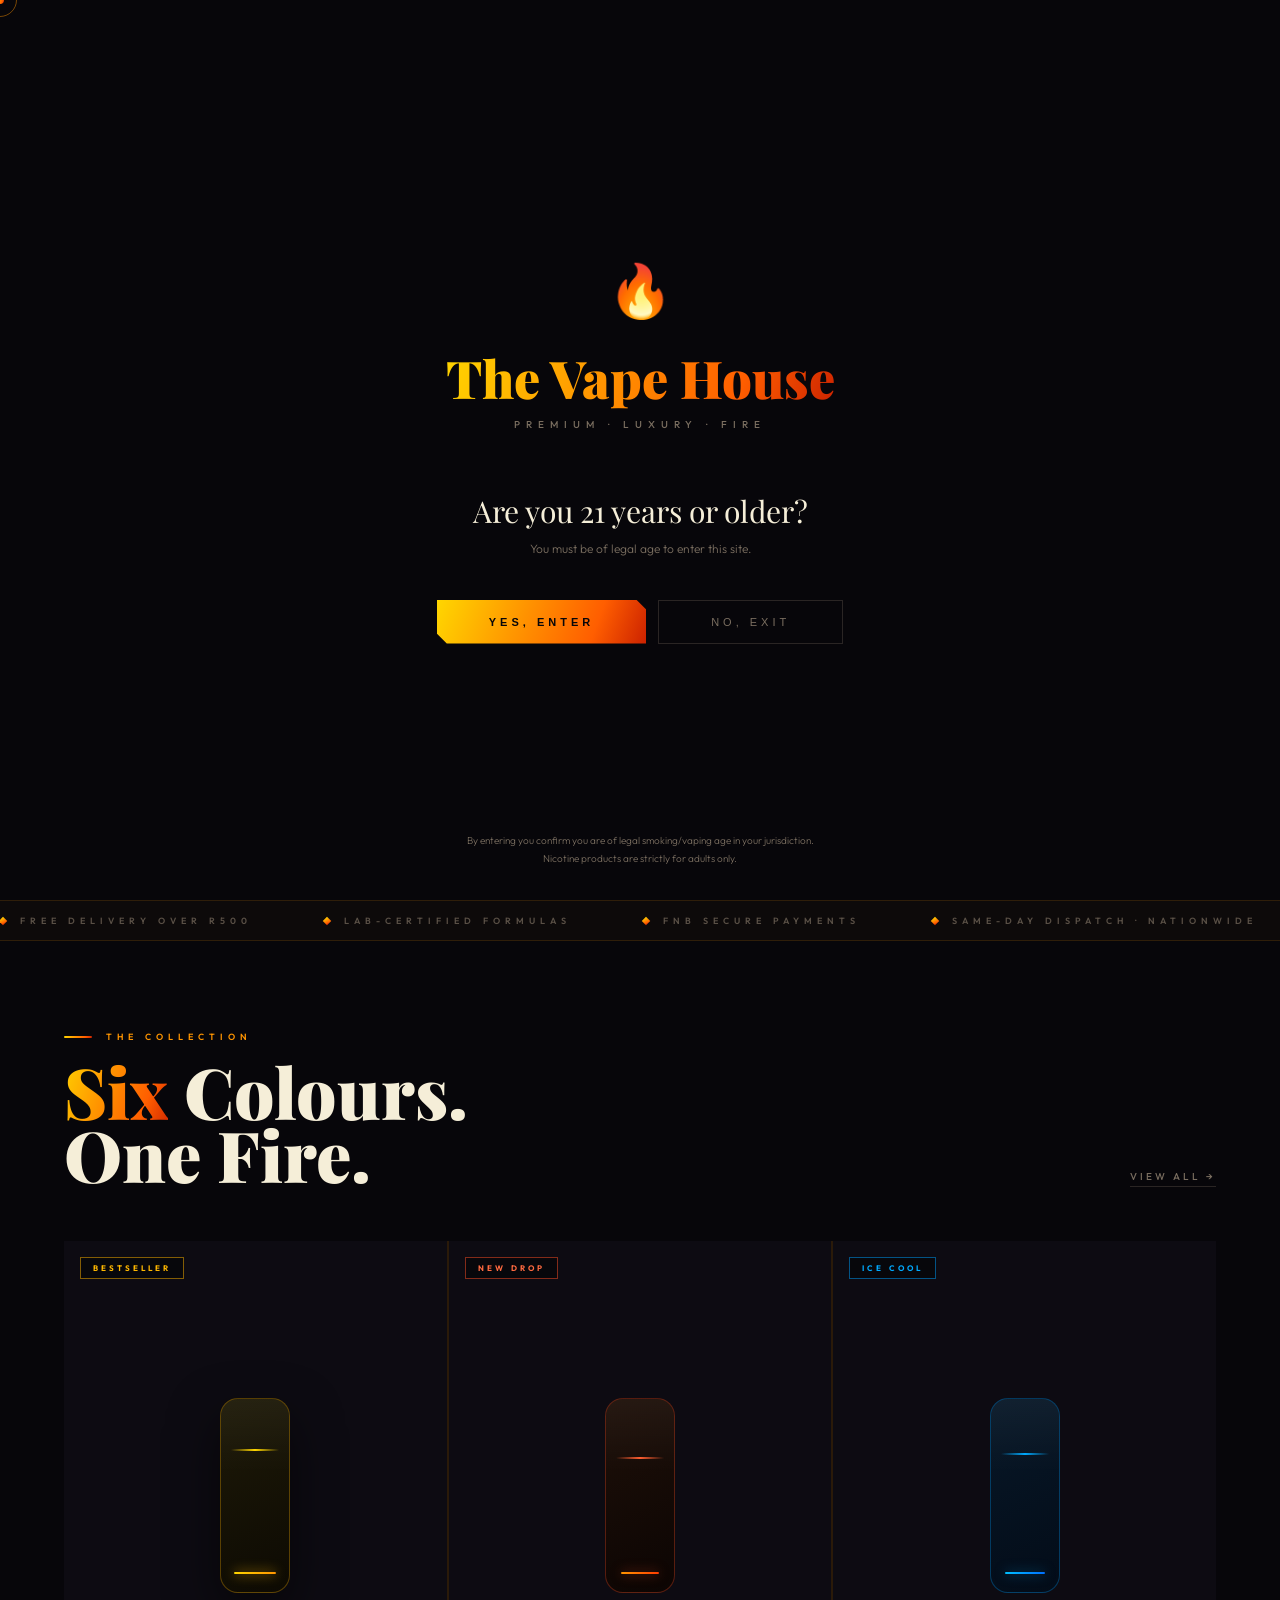
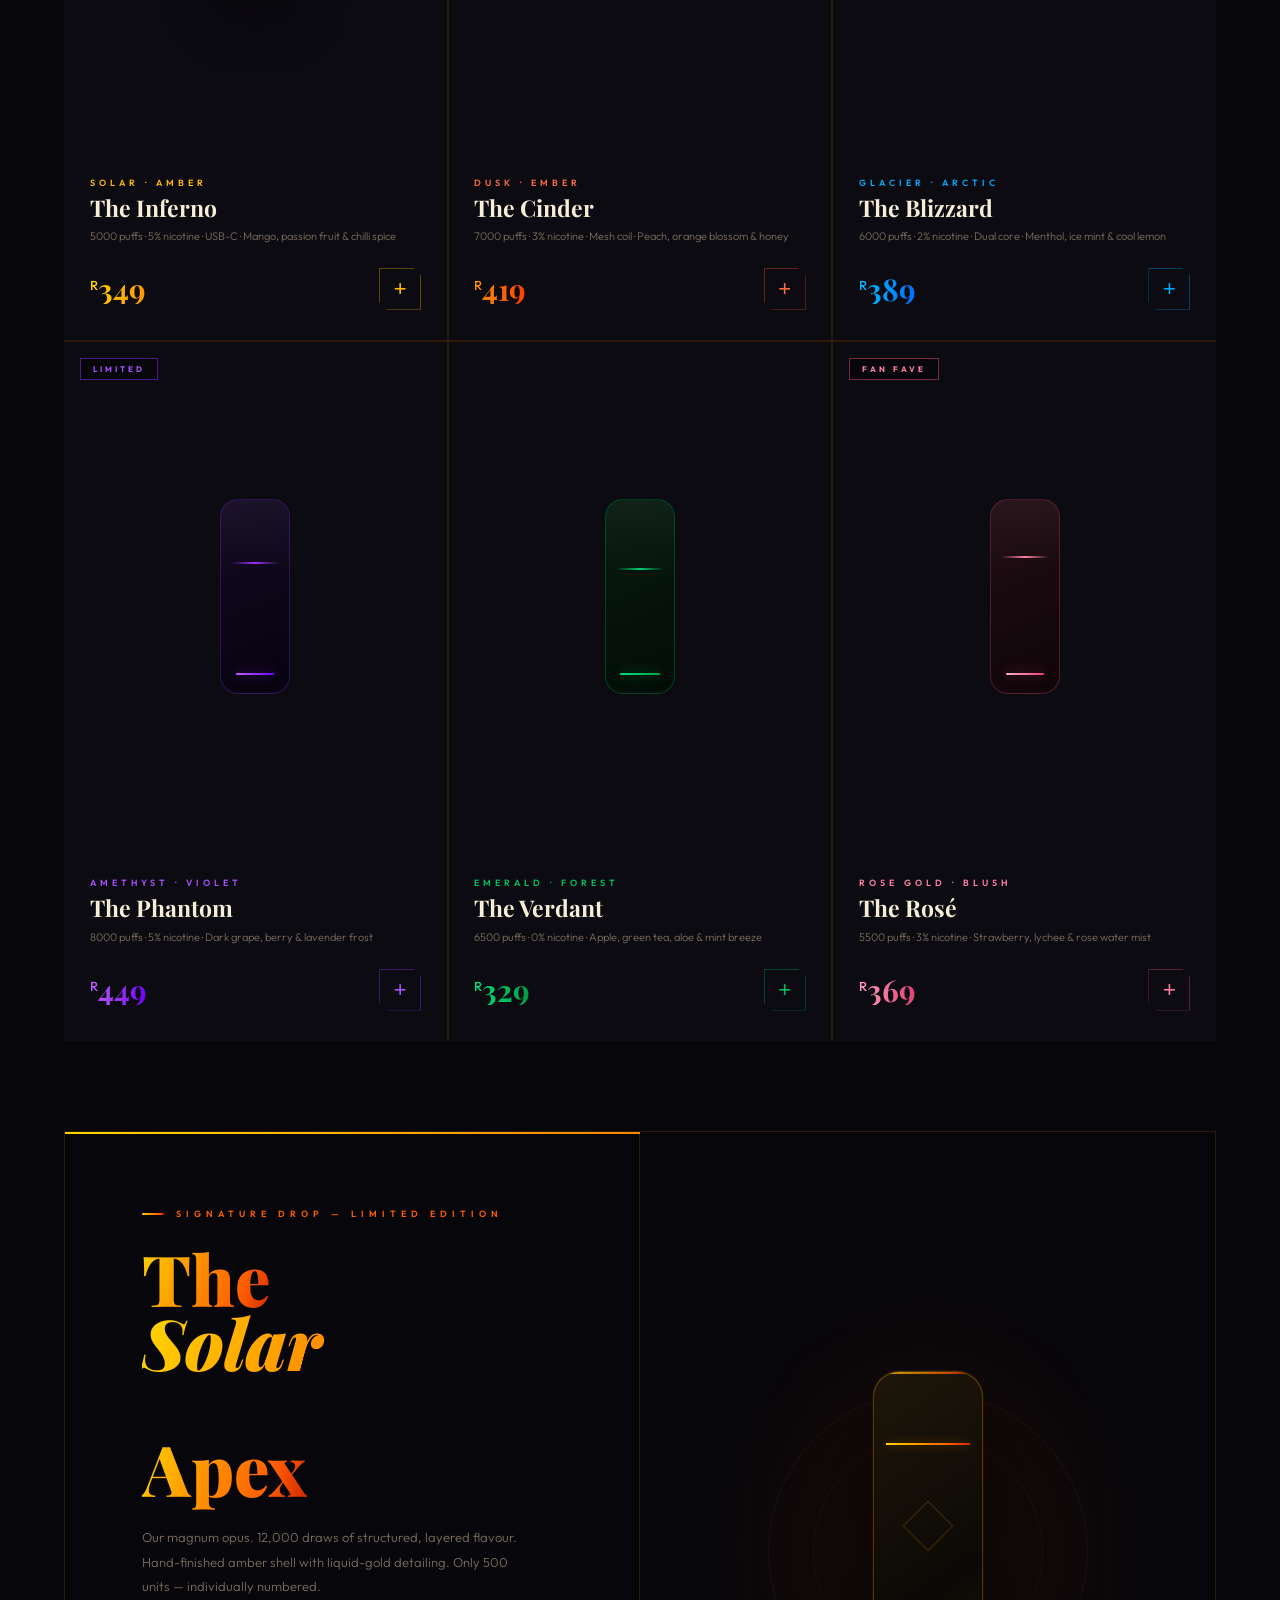
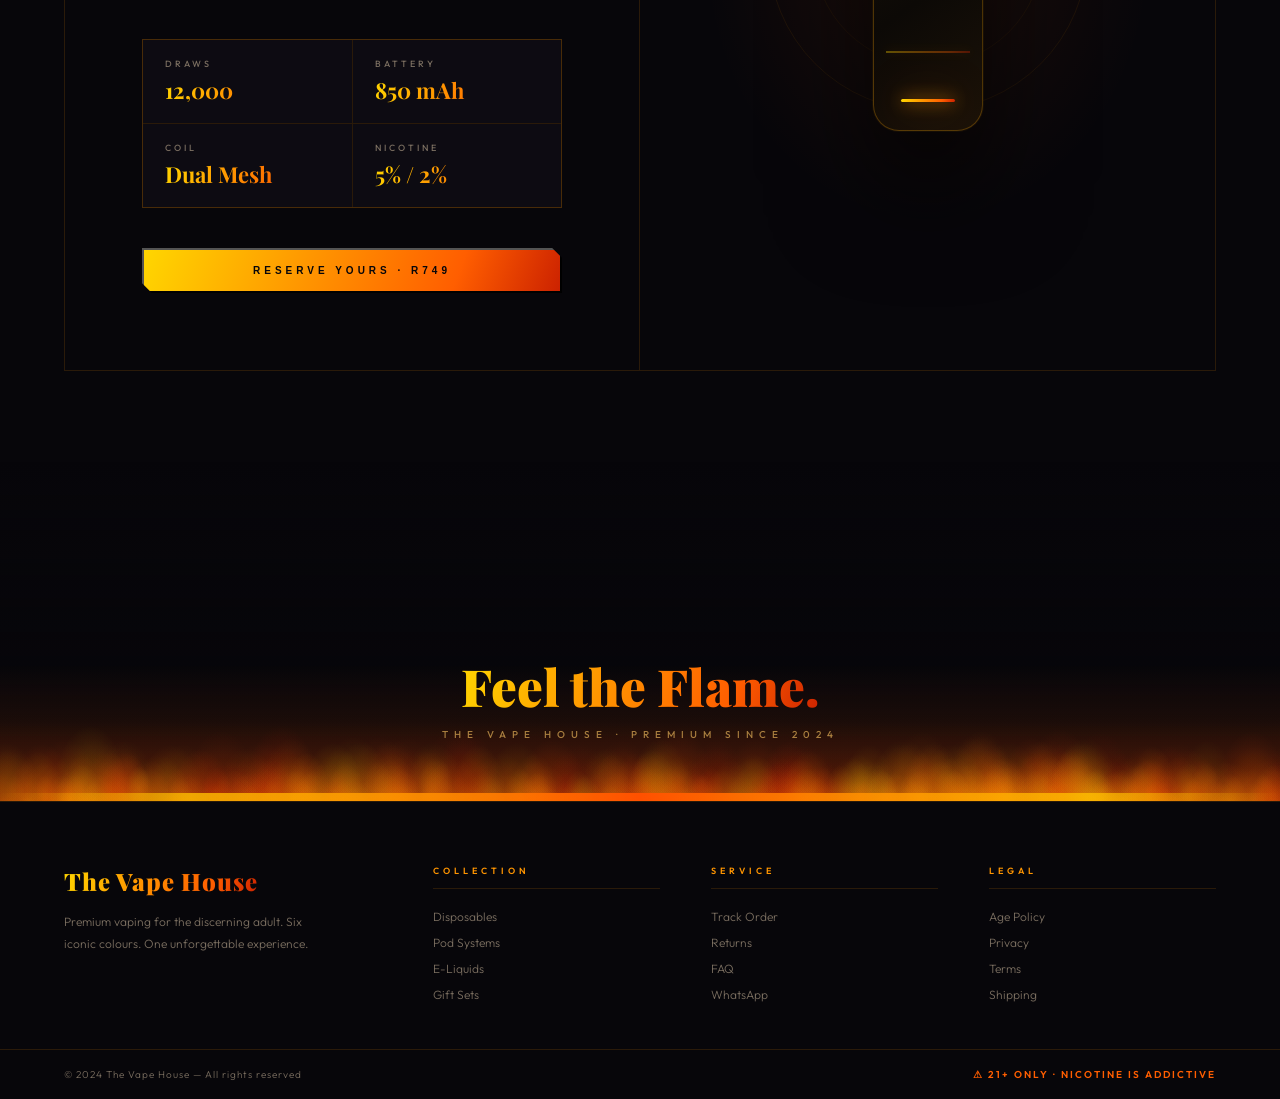
<file: LANDING PAGE.html>
<!doctype html>
<html lang="en">
  <head>
    <meta charset="UTF-8" />
    <meta name="viewport" content="width=device-width, initial-scale=1.0" />
    <title>The Vape House — Premium Vaping</title>

    <!-- Google Fonts -->
    <link
      href="https://fonts.googleapis.com/css2?family=Playfair+Display:ital,wght@0,400;0,700;0,900;1,400;1,700&family=Outfit:wght@300;400;500;600;700&display=swap"
      rel="stylesheet"
    />

    <!-- Stylesheet -->
    <link rel="stylesheet" href="CSS.css" />
  </head>
  <body>
    <!-- =============================================
       AGE GATE
       ============================================= -->
    <div class="age-gate" id="ag">
      <div class="ag-flame">🔥</div>
      <div class="ag-logo"><span class="gt">The Vape House</span></div>
      <div class="ag-sub">Premium · Luxury · Fire</div>
      <div class="ag-q">Are you 21 years or older?</div>
      <div class="ag-note">You must be of legal age to enter this site.</div>
      <div class="ag-btns">
        <button class="ag-yes" onclick="enter()">Yes, Enter</button>
        <button class="ag-no" onclick="location.href = 'https://google.com'">
          No, Exit
        </button>
      </div>
      <div class="ag-disc">
        By entering you confirm you are of legal smoking/vaping age in your
        jurisdiction. Nicotine products are strictly for adults only.
      </div>
    </div>

    <!-- Custom Cursor -->
    <div id="cur">
      <div
        style="
          width: 8px;
          height: 8px;
          background: linear-gradient(110deg, #ffd600, #ff5e00);
          border-radius: 50%;
          transform: translate(-50%, -50%);
        "
      ></div>
    </div>
    <div id="cur2"></div>

    <!-- Toast Notification -->
    <div class="toast" id="toast"></div>

    <!-- =============================================
       NAVIGATION
       ============================================= -->
    <nav id="nav">
      <a href="#" class="nav-logo">
        <span class="the">The </span><span class="gt">Vape House</span>
      </a>

      <ul class="nav-links" id="navlinks">
        <li><a href="#collection">Collection</a></li>
        <li><a href="#signature">Signature</a></li>
        <li><a href="#contact">Contact</a></li>
      </ul>

      <div class="nav-right">
        <a href="#" class="nav-cart" onclick="openCart(event)">
          Cart <span class="n-badge" id="badge">0</span>
        </a>
        <div class="hamburger" id="ham" onclick="toggleMobile()">
          <span></span><span></span><span></span>
        </div>
      </div>
    </nav>

    <!-- Mobile Navigation -->
    <div class="mobile-nav" id="mnav">
      <a href="#collection" onclick="toggleMobile()">Collection</a>
      <a href="#signature" onclick="toggleMobile()">Signature</a>
      <a href="#contact" onclick="toggleMobile()">Contact</a>
    </div>

    <!-- =============================================
       HERO
       ============================================= -->
    <section class="hero">
      <div class="hero-bg-glow"></div>
      <div class="hero-grid-lines"></div>

      <div class="hero-left">
        <div class="h-eyebrow">
          <span class="h-eyebrow-dot"></span>Premium Collection · 2024
        </div>

        <h1 class="hero-title">
          <span class="gt">IGNITE</span>
          <span
            class="italic"
            style="
              -webkit-text-stroke: 1.5px rgba(255, 149, 0, 0.4);
              color: transparent;
            "
            >YOUR</span
          >
          <span class="gt">WORLD</span>
        </h1>

        <div class="hero-divider"></div>

        <p class="hero-desc">
          Born from passion for flavour and form. Every Vape House device is a
          statement — engineered for those who demand nothing less than the
          extraordinary.
        </p>

        <div class="hero-btns">
          <a href="#collection" class="btn-fire"><span>Shop Now</span></a>
          <a href="#signature" class="btn-ghost">Signature Drop</a>
        </div>

        <div class="hero-stats">
          <div class="hs-stat">
            <div class="hs-n">50+</div>
            <div class="hs-l">Flavours</div>
          </div>
          <div class="hs-stat">
            <div class="hs-n">12K</div>
            <div class="hs-l">Customers</div>
          </div>
          <div class="hs-stat">
            <div class="hs-n">4.9★</div>
            <div class="hs-l">Rating</div>
          </div>
        </div>
      </div>

      <div class="hero-right">
        <div class="h-orbit"></div>
        <div class="hero-dev-wrap">
          <div class="hero-dev">
            <div class="hd-smoke">
              <div class="hs hs1"></div>
              <div class="hs hs2"></div>
              <div class="hs hs3"></div>
            </div>
            <div class="hd-tip"></div>
            <div class="hd-body">
              <div class="hd-stripe hd-s1"></div>
              <div class="hd-stripe hd-s2"></div>
              <div class="hd-diamond"></div>
              <div class="hd-led"></div>
            </div>
            <div class="hd-glow"></div>
          </div>
        </div>
      </div>
    </section>

    <!-- =============================================
       MARQUEE TICKER
       ============================================= -->
    <div class="marquee">
      <div class="mq-track">
        <span class="mq-i"
          ><span class="mq-gem"></span>Free delivery over R500</span
        >
        <span class="mq-i"
          ><span class="mq-gem"></span>Lab-certified formulas</span
        >
        <span class="mq-i"
          ><span class="mq-gem"></span>FNB secure payments</span
        >
        <span class="mq-i"
          ><span class="mq-gem"></span>Same-day dispatch · Nationwide</span
        >
        <span class="mq-i"><span class="mq-gem"></span>30-day returns</span>
        <span class="mq-i"
          ><span class="mq-gem"></span>6 exclusive colours</span
        >
        <!-- Duplicated for seamless loop -->
        <span class="mq-i"
          ><span class="mq-gem"></span>Free delivery over R500</span
        >
        <span class="mq-i"
          ><span class="mq-gem"></span>Lab-certified formulas</span
        >
        <span class="mq-i"
          ><span class="mq-gem"></span>FNB secure payments</span
        >
        <span class="mq-i"
          ><span class="mq-gem"></span>Same-day dispatch · Nationwide</span
        >
        <span class="mq-i"><span class="mq-gem"></span>30-day returns</span>
        <span class="mq-i"
          ><span class="mq-gem"></span>6 exclusive colours</span
        >
      </div>
    </div>

    <!-- =============================================
       COLLECTION
       ============================================= -->
    <section class="section" id="collection">
      <div class="s-head rev">
        <div>
          <div class="eyebrow">The Collection</div>
          <h2 class="sec-title">
            <span class="gt">Six</span> Colours.<br />One Fire.
          </h2>
        </div>
        <a href="#" class="view-all">View All →</a>
      </div>

      <div class="pgrid">
        <!-- 1 · Solar Blaze — Yellow/Amber -->
        <div class="pc v1 rev">
          <div class="pc-img">
            <div class="pc-img-bg"></div>
            <div
              class="pc-badge"
              style="border-color: rgba(255, 180, 0, 0.5); color: #ffb800"
            >
              Bestseller
            </div>
            <div class="pdev">
              <div class="pdb">
                <div class="pdb-line"></div>
                <div class="pdb-led"></div>
              </div>
            </div>
          </div>
          <div class="pc-info">
            <div class="pc-col">Solar · Amber</div>
            <div class="pc-name">The Inferno</div>
            <div class="pc-desc">
              5000 puffs · 5% nicotine · USB-C · Mango, passion fruit &amp;
              chilli spice
            </div>
            <div class="pc-foot">
              <div class="pc-price"><sup>R</sup>349</div>
              <button class="atc" onclick="addToCart('The Inferno', 349)">
                +
              </button>
            </div>
          </div>
        </div>

        <!-- 2 · Dusk — Coral/Orange-Red -->
        <div class="pc v2 rev d1">
          <div class="pc-img">
            <div class="pc-img-bg"></div>
            <div
              class="pc-badge"
              style="border-color: rgba(255, 80, 40, 0.5); color: #ff6a40"
            >
              New Drop
            </div>
            <div class="pdev">
              <div class="pdb">
                <div class="pdb-line"></div>
                <div class="pdb-led"></div>
              </div>
            </div>
          </div>
          <div class="pc-info">
            <div class="pc-col">Dusk · Ember</div>
            <div class="pc-name">The Cinder</div>
            <div class="pc-desc">
              7000 puffs · 3% nicotine · Mesh coil · Peach, orange blossom &amp;
              honey
            </div>
            <div class="pc-foot">
              <div class="pc-price"><sup>R</sup>419</div>
              <button class="atc" onclick="addToCart('The Cinder', 419)">
                +
              </button>
            </div>
          </div>
        </div>

        <!-- 3 · Glacier — Blue/Cyan -->
        <div class="pc v3 rev d2">
          <div class="pc-img">
            <div class="pc-img-bg"></div>
            <div
              class="pc-badge"
              style="border-color: rgba(0, 160, 255, 0.5); color: #00aaff"
            >
              Ice Cool
            </div>
            <div class="pdev">
              <div class="pdb">
                <div class="pdb-line"></div>
                <div class="pdb-led"></div>
              </div>
            </div>
          </div>
          <div class="pc-info">
            <div class="pc-col">Glacier · Arctic</div>
            <div class="pc-name">The Blizzard</div>
            <div class="pc-desc">
              6000 puffs · 2% nicotine · Dual core · Menthol, ice mint &amp;
              cool lemon
            </div>
            <div class="pc-foot">
              <div class="pc-price"><sup>R</sup>389</div>
              <button class="atc" onclick="addToCart('The Blizzard', 389)">
                +
              </button>
            </div>
          </div>
        </div>

        <!-- 4 · Amethyst — Purple/Violet -->
        <div class="pc v4 rev">
          <div class="pc-img">
            <div class="pc-img-bg"></div>
            <div
              class="pc-badge"
              style="border-color: rgba(140, 50, 255, 0.5); color: #a84fff"
            >
              Limited
            </div>
            <div class="pdev">
              <div class="pdb">
                <div class="pdb-line"></div>
                <div class="pdb-led"></div>
              </div>
            </div>
          </div>
          <div class="pc-info">
            <div class="pc-col">Amethyst · Violet</div>
            <div class="pc-name">The Phantom</div>
            <div class="pc-desc">
              8000 puffs · 5% nicotine · Dark grape, berry &amp; lavender frost
            </div>
            <div class="pc-foot">
              <div class="pc-price"><sup>R</sup>449</div>
              <button class="atc" onclick="addToCart('The Phantom', 449)">
                +
              </button>
            </div>
          </div>
        </div>

        <!-- 5 · Emerald — Green/Teal -->
        <div class="pc v5 rev d1">
          <div class="pc-img">
            <div class="pc-img-bg"></div>
            <div class="pdev">
              <div class="pdb">
                <div class="pdb-line"></div>
                <div class="pdb-led"></div>
              </div>
            </div>
          </div>
          <div class="pc-info">
            <div class="pc-col">Emerald · Forest</div>
            <div class="pc-name">The Verdant</div>
            <div class="pc-desc">
              6500 puffs · 0% nicotine · Apple, green tea, aloe &amp; mint
              breeze
            </div>
            <div class="pc-foot">
              <div class="pc-price"><sup>R</sup>329</div>
              <button class="atc" onclick="addToCart('The Verdant', 329)">
                +
              </button>
            </div>
          </div>
        </div>

        <!-- 6 · Rose Gold — Pink/Blush -->
        <div class="pc v6 rev d2">
          <div class="pc-img">
            <div class="pc-img-bg"></div>
            <div
              class="pc-badge"
              style="border-color: rgba(220, 80, 110, 0.5); color: #ff80a0"
            >
              Fan Fave
            </div>
            <div class="pdev">
              <div class="pdb">
                <div class="pdb-line"></div>
                <div class="pdb-led"></div>
              </div>
            </div>
          </div>
          <div class="pc-info">
            <div class="pc-col">Rose Gold · Blush</div>
            <div class="pc-name">The Rosé</div>
            <div class="pc-desc">
              5500 puffs · 3% nicotine · Strawberry, lychee &amp; rose water
              mist
            </div>
            <div class="pc-foot">
              <div class="pc-price"><sup>R</sup>369</div>
              <button class="atc" onclick="addToCart('The Rosé', 369)">
                +
              </button>
            </div>
          </div>
        </div>
      </div>
    </section>

    <!-- =============================================
       SIGNATURE / FEATURED DROP
       ============================================= -->
    <div class="feat-wrap" id="signature">
      <div class="feat-card rev">
        <div class="feat-left">
          <div class="feat-tag">Signature Drop — Limited Edition</div>
          <h2 class="feat-title">
            <span class="gt">The</span><br />
            <em class="gt">Solar</em><br />
            <span class="gt">Apex</span>
          </h2>
          <p class="feat-desc">
            Our magnum opus. 12,000 draws of structured, layered flavour.
            Hand-finished amber shell with liquid-gold detailing. Only 500 units
            — individually numbered.
          </p>
          <div class="feat-specs">
            <div class="fsp">
              <div class="fsp-l">Draws</div>
              <div class="fsp-v">12,000</div>
            </div>
            <div class="fsp">
              <div class="fsp-l">Battery</div>
              <div class="fsp-v">850 mAh</div>
            </div>
            <div class="fsp">
              <div class="fsp-l">Coil</div>
              <div class="fsp-v">Dual Mesh</div>
            </div>
            <div class="fsp">
              <div class="fsp-l">Nicotine</div>
              <div class="fsp-v">5% / 2%</div>
            </div>
          </div>
          <button
            class="btn-fire"
            onclick="addToCart('Solar Apex – Limited', 749)"
          >
            <span>Reserve Yours · R749</span>
          </button>
        </div>

        <div class="feat-right">
          <div class="feat-glow"></div>
          <div class="feat-ring"></div>
          <div class="feat-dev-wrap">
            <div class="feat-dev">
              <div class="fd">
                <div class="fd-b1"></div>
                <div class="fd-b2"></div>
                <div class="fd-mark"></div>
                <div class="fd-led"></div>
              </div>
            </div>
          </div>
        </div>
      </div>
    </div>

    <!-- =============================================
       ANIMATED FIRE SECTION
       ============================================= -->
    <div class="fire-section">
      <canvas class="fire-canvas" id="fireCanvas"></canvas>
      <div class="fire-content">
        <div class="fire-tagline">Feel the Flame.</div>
        <div class="fire-sub">The Vape House · Premium Since 2024</div>
      </div>
    </div>

    <!-- =============================================
       FOOTER
       ============================================= -->
    <footer id="contact">
      <div>
        <span class="ft-logo"><span class="gt">The Vape House</span></span>
        <p class="ft-p">
          Premium vaping for the discerning adult. Six iconic colours. One
          unforgettable experience.
        </p>
      </div>
      <div class="ft-col">
        <h5>Collection</h5>
        <a href="#">Disposables</a>
        <a href="#">Pod Systems</a>
        <a href="#">E-Liquids</a>
        <a href="#">Gift Sets</a>
      </div>
      <div class="ft-col">
        <h5>Service</h5>
        <a href="#">Track Order</a>
        <a href="#">Returns</a>
        <a href="#">FAQ</a>
        <a href="#">WhatsApp</a>
      </div>
      <div class="ft-col">
        <h5>Legal</h5>
        <a href="#">Age Policy</a>
        <a href="#">Privacy</a>
        <a href="#">Terms</a>
        <a href="#">Shipping</a>
      </div>
    </footer>

    <div class="ft-bot">
      <span class="ft-copy">© 2024 The Vape House — All rights reserved</span>
      <span class="ft-warn">⚠ 21+ Only · Nicotine is addictive</span>
    </div>

    <!-- =============================================
       CHECKOUT MODAL
       ============================================= -->
    <div class="overlay" id="ov">
      <div class="modal">
        <div class="modal-fire-line"></div>

        <div class="modal-head">
          <div class="modal-ttl">Your Cart</div>
          <button class="modal-x" onclick="closeCart()">✕</button>
        </div>

        <div class="modal-body">
          <div id="cItems"></div>

          <div class="ct-row">
            <div class="ct-lbl">Total</div>
            <div class="ct-amt" id="cTotal">R0</div>
          </div>

          <!-- Payment Form -->
          <div class="pf">
            <div class="pf-ttl">Secure Card Payment</div>
            <div class="fnb-badge">🔒 FNB · SSL Encrypted · ZAR</div>

            <div class="ct-types">
              <button class="ctt on" onclick="selectCardType(this)">
                VISA
              </button>
              <button class="ctt" onclick="selectCardType(this)">
                MASTERCARD
              </button>
              <button class="ctt" onclick="selectCardType(this)">AMEX</button>
            </div>

            <div class="frow">
              <div class="ff full">
                <label class="fl">Cardholder Name</label>
                <input
                  class="fi"
                  id="fn"
                  type="text"
                  placeholder="As it appears on card"
                  autocomplete="cc-name"
                />
              </div>
            </div>
            <div class="frow">
              <div class="ff full">
                <label class="fl">Card Number</label>
                <input
                  class="fi"
                  id="cn"
                  type="text"
                  placeholder="•••• •••• •••• ••••"
                  maxlength="19"
                  autocomplete="cc-number"
                />
              </div>
            </div>
            <div class="frow">
              <div class="ff">
                <label class="fl">Expiry</label>
                <input
                  class="fi"
                  id="ex"
                  type="text"
                  placeholder="MM / YY"
                  maxlength="7"
                  autocomplete="cc-exp"
                />
              </div>
              <div class="ff">
                <label class="fl">CVV</label>
                <input
                  class="fi"
                  id="cv"
                  type="text"
                  placeholder="•••"
                  maxlength="4"
                  autocomplete="cc-csc"
                />
              </div>
            </div>
            <div class="frow">
              <div class="ff full">
                <label class="fl">Email for Receipt</label>
                <input
                  class="fi"
                  id="em"
                  type="email"
                  placeholder="your@email.com"
                  autocomplete="email"
                />
              </div>
            </div>

            <button class="pay-main" onclick="pay()">
              <span id="pb">Complete Purchase</span>
            </button>
            <div class="pay-sec-note">
              Card details are encrypted and processed securely via FNB.<br />
              We never store your card information.
            </div>
          </div>
        </div>
      </div>
    </div>

    <!-- JavaScript (loaded last for performance) -->
    <script src="main.js"></script>
  </body>
</html>
</file>
<file: CSS.css>
/* =============================================
   THE VAPE HOUSE — style.css
   ============================================= */

:root {
  --bg:      #07060a;
  --bg2:     #0d0b12;
  --bg3:     #131020;
  --y:       #FFD600;
  --a:       #FF9500;
  --o:       #FF5E00;
  --d:       #CC2200;
  --grad:    linear-gradient(110deg, #FFD600 0%, #FF9500 40%, #FF5E00 75%, #CC2200 100%);
  --grad-r:  linear-gradient(110deg, #CC2200 0%, #FF5E00 40%, #FF9500 75%, #FFD600 100%);
  --grad-v:  linear-gradient(180deg, #FFD600 0%, #FF9500 40%, #FF5E00 75%, #CC2200 100%);
  --text:    #F5EED8;
  --muted:   #7A6E60;
  --border:  rgba(255, 149, 0, 0.14);
  --border2: rgba(255, 149, 0, 0.30);
}

*, *::before, *::after {
  box-sizing: border-box;
  margin: 0;
  padding: 0;
}

html { scroll-behavior: smooth; }

body {
  background: var(--bg);
  color: var(--text);
  font-family: 'Outfit', sans-serif;
  overflow-x: hidden;
  cursor: none;
}

/* ── NOISE OVERLAY ── */
body::after {
  content: '';
  position: fixed;
  inset: 0;
  background-image: url("data:image/svg+xml,%3Csvg xmlns='http://www.w3.org/2000/svg' width='200' height='200'%3E%3Cfilter id='n'%3E%3CfeTurbulence type='fractalNoise' baseFrequency='0.8' numOctaves='4' stitchTiles='stitch'/%3E%3C/filter%3E%3Crect width='200' height='200' filter='url(%23n)' opacity='0.03'/%3E%3C/svg%3E");
  pointer-events: none;
  z-index: 997;
  opacity: .55;
}

/* ── CUSTOM CURSOR ── */
#cur, #cur2 {
  position: fixed;
  pointer-events: none;
  z-index: 9999;
  transform: translate(-50%, -50%);
  border-radius: 50%;
}
#cur  { width: 8px;  height: 8px;  background: var(--grad); transition: transform .12s; }
#cur2 { width: 34px; height: 34px; border: 1.5px solid rgba(255,149,0,.45); transition: width .3s, height .3s, border-color .3s; }

/* ── GRADIENT TEXT UTILITY ── */
.gt {
  background: var(--grad);
  -webkit-background-clip: text;
  -webkit-text-fill-color: transparent;
  background-clip: text;
}

/* =============================================
   AGE GATE
   ============================================= */
.age-gate {
  position: fixed;
  inset: 0;
  z-index: 5000;
  background: var(--bg);
  display: flex;
  flex-direction: column;
  align-items: center;
  justify-content: center;
  text-align: center;
  padding: 24px;
  transition: opacity .7s;
}
.age-gate.out { opacity: 0; pointer-events: none; }

.ag-flame {
  font-size: 52px;
  margin-bottom: 20px;
  animation: flicker 1.8s ease-in-out infinite;
}
@keyframes flicker {
  0%, 100% { transform: scale(1) rotate(-1deg); }
  50%       { transform: scale(1.08) rotate(1deg); }
}
.ag-logo { font-family: 'Playfair Display', serif; font-size: clamp(30px,7vw,52px); font-weight: 900; margin-bottom: 6px; }
.ag-sub  { font-size: 10px; font-weight: 500; letter-spacing: 6px; text-transform: uppercase; color: var(--muted); margin-bottom: 60px; }
.ag-q    { font-family: 'Playfair Display', serif; font-size: clamp(20px,4vw,30px); font-weight: 400; margin-bottom: 10px; }
.ag-note { font-size: 12px; font-weight: 300; color: var(--muted); margin-bottom: 44px; }

.ag-btns { display: flex; gap: 12px; flex-wrap: wrap; justify-content: center; }
.ag-yes {
  padding: 15px 52px;
  background: var(--grad);
  color: var(--bg);
  font-size: 11px; font-weight: 700; letter-spacing: 4px; text-transform: uppercase;
  border: none; cursor: pointer;
  clip-path: polygon(0 0, calc(100% - 10px) 0, 100% 10px, 100% 100%, 10px 100%, 0 calc(100% - 10px));
  transition: all .3s;
}
.ag-yes:hover { box-shadow: 0 8px 40px rgba(255,94,0,.45); transform: translateY(-2px); }
.ag-no {
  padding: 15px 52px;
  background: transparent; color: var(--muted);
  font-size: 11px; font-weight: 500; letter-spacing: 4px; text-transform: uppercase;
  border: 1px solid rgba(122,110,96,.3); cursor: pointer; transition: all .3s;
}
.ag-no:hover { color: var(--text); border-color: rgba(122,110,96,.6); }
.ag-disc { position: absolute; bottom: 32px; font-size: 10px; font-weight: 300; color: var(--muted); max-width: 400px; line-height: 1.8; padding: 0 20px; }

/* =============================================
   NAVIGATION
   ============================================= */
nav {
  position: fixed; top: 0; left: 0; right: 0; z-index: 500;
  padding: 24px clamp(20px,5vw,72px);
  display: flex; justify-content: space-between; align-items: center;
  transition: all .5s;
}
nav.sc {
  background: rgba(7,6,10,.94);
  backdrop-filter: blur(20px);
  padding: 16px clamp(20px,5vw,72px);
  border-bottom: 1px solid var(--border);
}
.nav-logo { font-family: 'Playfair Display', serif; font-size: clamp(16px,2.5vw,22px); font-weight: 900; text-decoration: none; letter-spacing: 1px; }
.nav-logo .the { font-weight: 400; font-style: italic; color: var(--text); }

.nav-links { display: flex; gap: clamp(20px,3vw,44px); list-style: none; }
.nav-links a { font-size: 10px; font-weight: 500; letter-spacing: 4px; text-transform: uppercase; color: var(--muted); text-decoration: none; transition: color .3s; }
.nav-links a:hover { color: var(--a); }

.nav-right { display: flex; align-items: center; gap: 16px; }
.nav-cart {
  font-size: 10px; font-weight: 600; letter-spacing: 3px; text-transform: uppercase;
  background: transparent; border: 1px solid var(--border2); color: var(--a);
  padding: 10px clamp(14px,2vw,24px); cursor: none; text-decoration: none;
  transition: all .3s; position: relative;
}
.nav-cart:hover { background: var(--grad); color: var(--bg); border-color: transparent; box-shadow: 0 4px 24px rgba(255,94,0,.35); }
.n-badge {
  position: absolute; top: -9px; right: -9px;
  width: 20px; height: 20px;
  background: var(--grad); color: var(--bg); border-radius: 50%;
  font-size: 10px; font-weight: 700;
  display: flex; align-items: center; justify-content: center;
}
.hamburger { display: none; flex-direction: column; gap: 5px; cursor: none; padding: 4px; }
.hamburger span { width: 24px; height: 2px; background: var(--a); transition: all .3s; }

.mobile-nav {
  display: none; position: fixed; inset: 0; background: rgba(7,6,10,.97); z-index: 499;
  flex-direction: column; align-items: center; justify-content: center; gap: 36px;
  opacity: 0; pointer-events: none; transition: opacity .4s;
}
.mobile-nav.open { opacity: 1; pointer-events: all; }
.mobile-nav a { font-family: 'Playfair Display', serif; font-size: clamp(28px,6vw,44px); font-weight: 700; color: var(--text); text-decoration: none; letter-spacing: 2px; transition: color .3s; }
.mobile-nav a:hover { color: var(--a); }

/* =============================================
   HERO
   ============================================= */
.hero { min-height: 100vh; display: grid; grid-template-columns: 1fr 1fr; position: relative; overflow: hidden; }
@media (max-width: 768px) { .hero { grid-template-columns: 1fr; min-height: auto; } }

.hero-bg-glow {
  position: absolute; inset: 0;
  background: radial-gradient(ellipse 55% 60% at 72% 45%, rgba(255,94,0,.1) 0%, transparent 55%),
              radial-gradient(ellipse 35% 40% at 22% 55%, rgba(255,214,0,.06) 0%, transparent 50%);
  pointer-events: none;
}
.hero-grid-lines {
  position: absolute; inset: 0;
  background-image: linear-gradient(rgba(255,149,0,.04) 1px, transparent 1px),
                    linear-gradient(90deg, rgba(255,149,0,.04) 1px, transparent 1px);
  background-size: 70px 70px;
  mask-image: radial-gradient(ellipse at 70% 50%, black 15%, transparent 65%);
  pointer-events: none;
}
.hero-left {
  position: relative; z-index: 2;
  display: flex; flex-direction: column; justify-content: center;
  padding: clamp(110px,12vh,180px) clamp(24px,5vw,72px) clamp(80px,8vh,120px);
}
.h-eyebrow {
  font-size: 9px; font-weight: 600; letter-spacing: 6px; text-transform: uppercase;
  color: var(--a); display: flex; align-items: center; gap: 12px; margin-bottom: 28px;
  opacity: 0; animation: fU .8s .3s ease forwards;
}
.h-eyebrow-dot { width: 5px; height: 5px; background: var(--grad); border-radius: 50%; }

.hero-title {
  font-family: 'Playfair Display', serif;
  font-size: clamp(52px,9vw,120px); font-weight: 900; line-height: .88; margin-bottom: 10px;
  opacity: 0; animation: fU .9s .5s ease forwards;
}
.hero-title .italic { font-style: italic; display: block; }
.hero-divider { width: 72px; height: 3px; background: var(--grad); margin: 28px 0; border-radius: 2px; opacity: 0; animation: fU .7s .7s ease forwards; }
.hero-desc { font-size: clamp(13px,1.5vw,15px); font-weight: 300; color: var(--muted); line-height: 1.9; max-width: 400px; margin-bottom: 44px; opacity: 0; animation: fU .8s .85s ease forwards; }
.hero-btns { display: flex; gap: 12px; flex-wrap: wrap; opacity: 0; animation: fU .8s 1s ease forwards; }

/* ── BUTTONS ── */
.btn-fire {
  padding: 15px clamp(28px,3vw,44px);
  background: var(--grad); color: var(--bg);
  font-size: 10px; font-weight: 700; letter-spacing: 4px; text-transform: uppercase;
  text-decoration: none; cursor: none; transition: all .35s; white-space: nowrap;
  clip-path: polygon(0 0, calc(100% - 10px) 0, 100% 10px, 100% 100%, 10px 100%, 0 calc(100% - 10px));
  position: relative; overflow: hidden;
}
.btn-fire::after { content: ''; position: absolute; inset: 0; background: var(--grad-r); opacity: 0; transition: opacity .35s; }
.btn-fire:hover::after { opacity: 1; }
.btn-fire:hover { box-shadow: 0 8px 40px rgba(255,94,0,.45); transform: translateY(-2px); }
.btn-fire span { position: relative; z-index: 1; }

.btn-ghost {
  padding: 15px clamp(28px,3vw,44px);
  color: var(--muted); font-size: 10px; font-weight: 500; letter-spacing: 4px; text-transform: uppercase;
  text-decoration: none; cursor: none; border: 1px solid rgba(122,110,96,.25); transition: all .3s; white-space: nowrap;
}
.btn-ghost:hover { color: var(--a); border-color: var(--border2); }

/* ── HERO DEVICE (RIGHT) ── */
.hero-right {
  position: relative; z-index: 2;
  display: flex; align-items: center; justify-content: center; overflow: hidden;
  min-height: clamp(320px,50vh,600px);
}
.h-orbit {
  position: absolute; border-radius: 50%; top: 50%; left: 50%;
  width: min(380px,80vw); height: min(380px,80vw);
  border: 1px solid rgba(255,149,0,.07);
  transform: translate(-50%,-50%);
  animation: spin 28s linear infinite;
}
.h-orbit::before { content: ''; position: absolute; inset: 50px;  border: 1px solid rgba(255,149,0,.05); border-radius: 50%; }
.h-orbit::after  { content: ''; position: absolute; inset: 100px; border: 1px solid rgba(255,149,0,.04); border-radius: 50%; }
@keyframes spin { to { transform: translate(-50%,-50%) rotate(360deg); } }

.hero-dev-wrap { position: relative; z-index: 3; opacity: 0; animation: fIn 1.2s .7s ease forwards; }
.hero-dev {
  width: clamp(76px,8vw,100px); height: clamp(240px,28vw,310px);
  animation: floatDev 5s ease-in-out infinite; position: relative;
}
@keyframes floatDev { 0%,100% { transform: translateY(0) rotate(-1.5deg); } 50% { transform: translateY(-18px) rotate(1.5deg); } }

.hd-tip {
  position: absolute; top: -16px; left: 50%; transform: translateX(-50%);
  width: 58%; height: 20px;
  background: linear-gradient(180deg, #1e1808, #18140a);
  border: 1px solid rgba(255,149,0,.2); border-bottom: none; border-radius: 10px 10px 0 0;
}
.hd-body {
  width: 100%; height: 100%;
  background: linear-gradient(145deg, #1e1408 0%, #0d0903 55%, #1a1108 100%);
  border-radius: 22px; border: 1px solid rgba(255,149,0,.24);
  box-shadow: 0 0 0 1px rgba(255,149,0,.05), 0 40px 80px rgba(0,0,0,.65), inset 0 1px 0 rgba(255,214,0,.12);
  position: relative; overflow: hidden;
}
.hd-body::before {
  content: ''; position: absolute; top: 0; left: 0; right: 0; height: 40%;
  background: linear-gradient(180deg, rgba(255,214,0,.03), transparent);
}
.hd-stripe { position: absolute; left: 12px; right: 12px; height: 2px; background: var(--grad); box-shadow: 0 0 10px rgba(255,149,0,.5); }
.hd-s1 { top: 22%; }
.hd-s2 { top: 74%; opacity: .35; }
.hd-diamond {
  position: absolute; top: 37%; left: 50%; transform: translateX(-50%) rotate(45deg);
  width: 34px; height: 34px; border: 1px solid rgba(255,149,0,.2);
}
.hd-led {
  position: absolute; bottom: 22px; left: 50%; transform: translateX(-50%);
  width: 48px; height: 3px; background: var(--grad); border-radius: 2px;
  box-shadow: 0 0 14px var(--a), 0 0 30px rgba(255,94,0,.4);
  animation: lglow 2.5s ease-in-out infinite;
}
@keyframes lglow { 0%,100% { opacity: .6; } 50% { opacity: 1; box-shadow: 0 0 22px var(--a), 0 0 50px rgba(255,94,0,.5); } }

.hd-smoke { position: absolute; top: -28px; left: 50%; }
.hs { position: absolute; border-radius: 50%; background: rgba(245,225,180,.06); animation: smkUp 3.5s ease-out infinite; }
.hs1 { width: 8px;  height: 8px;  left: -4px; }
.hs2 { width: 6px;  height: 6px;  left: 5px;  animation-delay: 1.1s; }
.hs3 { width: 10px; height: 10px; left: -9px; animation-delay: 2.2s; }
@keyframes smkUp { 0% { opacity: .5; transform: translateY(0) scale(1); } 100% { opacity: 0; transform: translateY(-90px) scale(5); } }

.hd-glow {
  position: absolute; bottom: 14%; left: 50%; transform: translateX(-50%);
  width: 130px; height: 28px;
  background: radial-gradient(ellipse, rgba(255,94,0,.28) 0%, transparent 70%);
  filter: blur(10px); animation: gpool 4s ease-in-out infinite;
}
@keyframes gpool { 0%,100% { opacity: .6; transform: translateX(-50%) scaleX(.8); } 50% { opacity: 1; transform: translateX(-50%) scaleX(1.3); } }

/* ── HERO STATS ── */
.hero-stats {
  position: absolute; bottom: 0; left: 0; right: 50%;
  border-top: 1px solid var(--border);
  display: grid; grid-template-columns: repeat(3,1fr);
  opacity: 0; animation: fU .8s 1.2s ease forwards; z-index: 3;
}
@media (max-width: 768px) { .hero-stats { position: relative; right: auto; } }
.hs-stat { padding: clamp(16px,2.5vh,26px) clamp(16px,2vw,30px); border-right: 1px solid var(--border); }
.hs-stat:last-child { border-right: none; }
.hs-n {
  font-family: 'Playfair Display', serif; font-size: clamp(26px,3vw,36px);
  background: var(--grad); -webkit-background-clip: text; -webkit-text-fill-color: transparent; background-clip: text;
  line-height: 1; margin-bottom: 4px;
}
.hs-l { font-size: 9px; font-weight: 500; letter-spacing: 3px; text-transform: uppercase; color: var(--muted); }

/* =============================================
   MARQUEE TICKER
   ============================================= */
.marquee { overflow: hidden; border-top: 1px solid var(--border); border-bottom: 1px solid var(--border); padding: 14px 0; background: rgba(255,149,0,.025); }
.mq-track { display: flex; gap: 72px; width: max-content; animation: mq 22s linear infinite; }
@keyframes mq { 0% { transform: translateX(0); } 100% { transform: translateX(-50%); } }
.mq-i { display: flex; align-items: center; gap: 14px; font-size: 9px; font-weight: 600; letter-spacing: 5px; text-transform: uppercase; color: rgba(122,110,96,.7); white-space: nowrap; }
.mq-gem { width: 6px; height: 6px; background: var(--grad); transform: rotate(45deg); flex-shrink: 0; }

/* =============================================
   SECTIONS / PRODUCTS
   ============================================= */
.section { padding: clamp(60px,10vh,140px) clamp(20px,5vw,72px); }
.s-head { display: flex; justify-content: space-between; align-items: flex-end; flex-wrap: wrap; gap: 20px; margin-bottom: clamp(40px,6vh,72px); }

.eyebrow {
  font-size: 9px; font-weight: 600; letter-spacing: 5px; text-transform: uppercase;
  color: var(--a); display: flex; align-items: center; gap: 14px; margin-bottom: 18px;
}
.eyebrow::before { content: ''; width: 28px; height: 2px; background: var(--grad); border-radius: 1px; }

.sec-title { font-family: 'Playfair Display', serif; font-size: clamp(38px,5.5vw,76px); font-weight: 900; line-height: .9; }
.view-all {
  font-size: 10px; font-weight: 500; letter-spacing: 3px; text-transform: uppercase;
  color: var(--muted); text-decoration: none;
  border-bottom: 1px solid rgba(122,110,96,.3); padding-bottom: 3px;
  transition: color .3s, border-color .3s; white-space: nowrap;
}
.view-all:hover { color: var(--a); border-color: var(--a); }

/* ── PRODUCT GRID ── */
.pgrid { display: grid; grid-template-columns: repeat(3,1fr); gap: 2px; background: var(--border); }
@media (max-width: 900px) { .pgrid { grid-template-columns: repeat(2,1fr); } }
@media (max-width: 520px)  { .pgrid { grid-template-columns: 1fr; } }

.pc { background: var(--bg2); cursor: none; position: relative; overflow: hidden; transition: background .4s; }
.pc:hover { background: var(--bg3); }
.pc::after {
  content: ''; position: absolute; top: 0; left: 0; right: 0; height: 2px;
  transform: scaleX(0); transition: transform .5s cubic-bezier(.16,1,.3,1); transform-origin: left;
}
.pc:hover::after { transform: scaleX(1); }

.pc-img { aspect-ratio: 3/4; display: flex; align-items: center; justify-content: center; position: relative; overflow: hidden; }
.pc-img-bg { position: absolute; inset: 0; opacity: 0; transition: opacity .5s; }
.pc:hover .pc-img-bg { opacity: 1; }
.pc-img::after { content: ''; position: absolute; inset: 0; background: linear-gradient(180deg, transparent 40%, var(--bg2) 100%); z-index: 1; }

.pdev { position: relative; z-index: 2; transition: transform .5s cubic-bezier(.16,1,.3,1); }
.pc:hover .pdev { transform: translateY(-12px) scale(1.05); }

.pdb { border-radius: 18px; border: 1px solid; position: relative; overflow: hidden; transition: box-shadow .5s; }
.pdb::before { content: ''; position: absolute; top: 0; left: 0; right: 0; height: 38%; background: linear-gradient(180deg, rgba(255,255,255,.04), transparent); }
.pdb-line { position: absolute; left: 10px; right: 10px; height: 2px; }
.pdb-led  { position: absolute; bottom: 18px; left: 50%; transform: translateX(-50%); height: 2px; border-radius: 1px; animation: lglow 2.5s ease-in-out infinite; }

.pc-badge { position: absolute; top: 16px; left: 16px; z-index: 3; font-size: 8px; font-weight: 700; letter-spacing: 3px; text-transform: uppercase; padding: 5px 12px; background: rgba(7,6,10,.85); border: 1px solid; }
.pc-info { padding: clamp(18px,2vw,26px) clamp(18px,2vw,26px) clamp(22px,2.5vw,30px); position: relative; z-index: 2; }
.pc-col  { font-size: 9px; font-weight: 600; letter-spacing: 4px; text-transform: uppercase; margin-bottom: 7px; }
.pc-name { font-family: 'Playfair Display', serif; font-size: clamp(18px,2vw,23px); font-weight: 700; margin-bottom: 6px; line-height: 1.15; }
.pc-desc { font-size: 11px; font-weight: 300; color: var(--muted); line-height: 1.7; margin-bottom: clamp(16px,2vw,22px); }
.pc-foot { display: flex; justify-content: space-between; align-items: center; }
.pc-price { font-family: 'Playfair Display', serif; font-size: clamp(24px,2.5vw,30px); font-weight: 700; line-height: 1; }
.pc-price sup { font-size: 13px; font-family: 'Outfit', sans-serif; vertical-align: top; margin-top: 5px; display: inline-block; font-weight: 500; }
.atc {
  width: 42px; height: 42px;
  background: transparent; border: 1px solid; color: inherit; font-size: 22px; cursor: none;
  display: flex; align-items: center; justify-content: center;
  clip-path: polygon(0 0, calc(100% - 8px) 0, 100% 8px, 100% 100%, 8px 100%, 0 calc(100% - 8px));
  transition: all .3s; flex-shrink: 0;
}

/* =============================================
   INDIVIDUAL VAPE COLOUR SCHEMES
   ============================================= */

/* 1 — Solar Blaze  (Yellow / Amber) */
.v1 .pc-img-bg  { background: radial-gradient(ellipse at center, rgba(255,180,0,.1) 0%, transparent 60%); }
.v1.pc::after   { background: linear-gradient(90deg, #FFD600, #FF9500); }
.v1 .pdb        { width:70px; height:195px; background: linear-gradient(155deg,#1e1a08,#0d0a03); border-color: rgba(255,180,0,.3); box-shadow:0 20px 50px rgba(0,0,0,.5); }
.v1:hover .pdb  { box-shadow: 0 24px 60px rgba(0,0,0,.5), 0 0 40px rgba(255,180,0,.15); }
.v1 .pdb-line   { top:26%; background: linear-gradient(90deg,transparent,#FFD600,transparent); }
.v1 .pdb-led    { width:42px; background: linear-gradient(90deg,#FFD600,#FF9500); box-shadow:0 0 12px #FFB800; }
.v1 .pc-col     { color:#FFB800; }
.v1 .pc-price   { background: linear-gradient(90deg,#FFD600,#FF9500); -webkit-background-clip:text; -webkit-text-fill-color:transparent; background-clip:text; }
.v1 .pc-badge   { border-color:rgba(255,180,0,.5); color:#FFB800; }
.v1 .atc        { border-color:rgba(255,180,0,.35); color:#FFB800; }
.v1 .atc:hover  { background: linear-gradient(135deg,#FFD600,#FF9500); color:var(--bg); border-color:transparent; }

/* 2 — Dusk  (Coral / Orange-Red) */
.v2 .pc-img-bg  { background: radial-gradient(ellipse at center, rgba(255,80,60,.1) 0%, transparent 60%); }
.v2.pc::after   { background: linear-gradient(90deg, #FF9500, #FF3D00); }
.v2 .pdb        { width:70px; height:195px; background: linear-gradient(155deg,#1e1009,#0c0503); border-color:rgba(255,80,40,.3); }
.v2:hover .pdb  { box-shadow: 0 24px 60px rgba(0,0,0,.5), 0 0 40px rgba(255,80,40,.15); }
.v2 .pdb-line   { top:30%; background: linear-gradient(90deg,transparent,#FF5E30,transparent); }
.v2 .pdb-led    { width:38px; background: linear-gradient(90deg,#FF9500,#FF3D00); box-shadow:0 0 12px rgba(255,80,40,.6); }
.v2 .pc-col     { color:#FF6A40; }
.v2 .pc-price   { background: linear-gradient(90deg,#FF9500,#FF3D00); -webkit-background-clip:text; -webkit-text-fill-color:transparent; background-clip:text; }
.v2 .pc-badge   { border-color:rgba(255,80,40,.5); color:#FF6A40; }
.v2 .atc        { border-color:rgba(255,80,40,.35); color:#FF6A40; }
.v2 .atc:hover  { background: linear-gradient(135deg,#FF9500,#FF3D00); color:#fff; border-color:transparent; }

/* 3 — Glacier  (Icy Blue / Cyan) */
.v3 .pc-img-bg  { background: radial-gradient(ellipse at center, rgba(0,190,255,.09) 0%, transparent 60%); }
.v3.pc::after   { background: linear-gradient(90deg, #00BFFF, #0080FF); }
.v3 .pdb        { width:70px; height:195px; background: linear-gradient(155deg,#081828,#030c18); border-color:rgba(0,160,255,.3); }
.v3:hover .pdb  { box-shadow: 0 24px 60px rgba(0,0,0,.5), 0 0 40px rgba(0,160,255,.12); }
.v3 .pdb-line   { top:28%; background: linear-gradient(90deg,transparent,#00AAFF,transparent); }
.v3 .pdb-led    { width:40px; background: linear-gradient(90deg,#00BFFF,#0070FF); box-shadow:0 0 12px rgba(0,170,255,.55); }
.v3 .pc-col     { color:#00AAFF; }
.v3 .pc-price   { background: linear-gradient(90deg,#00BFFF,#0070FF); -webkit-background-clip:text; -webkit-text-fill-color:transparent; background-clip:text; }
.v3 .pc-badge   { border-color:rgba(0,160,255,.5); color:#00AAFF; }
.v3 .atc        { border-color:rgba(0,160,255,.35); color:#00AAFF; }
.v3 .atc:hover  { background: linear-gradient(135deg,#00BFFF,#0070FF); color:#fff; border-color:transparent; }

/* 4 — Amethyst  (Purple / Violet) */
.v4 .pc-img-bg  { background: radial-gradient(ellipse at center, rgba(160,60,255,.1) 0%, transparent 60%); }
.v4.pc::after   { background: linear-gradient(90deg, #9B30FF, #5000D0); }
.v4 .pdb        { width:70px; height:195px; background: linear-gradient(155deg,#130a22,#07030f); border-color:rgba(140,50,255,.28); }
.v4:hover .pdb  { box-shadow: 0 24px 60px rgba(0,0,0,.5), 0 0 40px rgba(140,50,255,.13); }
.v4 .pdb-line   { top:32%; background: linear-gradient(90deg,transparent,#9B30FF,transparent); }
.v4 .pdb-led    { width:38px; background: linear-gradient(90deg,#BF60FF,#7000FF); box-shadow:0 0 12px rgba(155,48,255,.55); }
.v4 .pc-col     { color:#A84FFF; }
.v4 .pc-price   { background: linear-gradient(90deg,#C060FF,#7000FF); -webkit-background-clip:text; -webkit-text-fill-color:transparent; background-clip:text; }
.v4 .pc-badge   { border-color:rgba(140,50,255,.5); color:#A84FFF; }
.v4 .atc        { border-color:rgba(140,50,255,.35); color:#A84FFF; }
.v4 .atc:hover  { background: linear-gradient(135deg,#BF60FF,#7000FF); color:#fff; border-color:transparent; }

/* 5 — Emerald  (Green / Teal) */
.v5 .pc-img-bg  { background: radial-gradient(ellipse at center, rgba(0,200,100,.09) 0%, transparent 60%); }
.v5.pc::after   { background: linear-gradient(90deg, #00E080, #00A850); }
.v5 .pdb        { width:70px; height:195px; background: linear-gradient(155deg,#081a10,#030d08); border-color:rgba(0,180,90,.28); }
.v5:hover .pdb  { box-shadow: 0 24px 60px rgba(0,0,0,.5), 0 0 40px rgba(0,180,90,.12); }
.v5 .pdb-line   { top:35%; background: linear-gradient(90deg,transparent,#00D070,transparent); }
.v5 .pdb-led    { width:40px; background: linear-gradient(90deg,#00E080,#00A040); box-shadow:0 0 12px rgba(0,200,80,.5); }
.v5 .pc-col     { color:#00C060; }
.v5 .pc-price   { background: linear-gradient(90deg,#00E080,#00A040); -webkit-background-clip:text; -webkit-text-fill-color:transparent; background-clip:text; }
.v5 .pc-badge   { border-color:rgba(0,180,90,.5); color:#00C060; }
.v5 .atc        { border-color:rgba(0,180,90,.35); color:#00C060; }
.v5 .atc:hover  { background: linear-gradient(135deg,#00E080,#00A040); color:var(--bg); border-color:transparent; }

/* 6 — Rose Gold  (Pink / Blush) */
.v6 .pc-img-bg  { background: radial-gradient(ellipse at center, rgba(240,100,130,.09) 0%, transparent 60%); }
.v6.pc::after   { background: linear-gradient(90deg, #FFB8C8, #E8507A); }
.v6 .pdb        { width:70px; height:195px; background: linear-gradient(155deg,#200d14,#10060a); border-color:rgba(220,80,110,.28); }
.v6:hover .pdb  { box-shadow: 0 24px 60px rgba(0,0,0,.5), 0 0 40px rgba(220,80,110,.12); }
.v6 .pdb-line   { top:29%; background: linear-gradient(90deg,transparent,#FF80A0,transparent); }
.v6 .pdb-led    { width:38px; background: linear-gradient(90deg,#FFB0C8,#E84070); box-shadow:0 0 12px rgba(230,80,120,.5); }
.v6 .pc-col     { color:#FF80A0; }
.v6 .pc-price   { background: linear-gradient(90deg,#FFA0C0,#E04070); -webkit-background-clip:text; -webkit-text-fill-color:transparent; background-clip:text; }
.v6 .pc-badge   { border-color:rgba(220,80,110,.5); color:#FF80A0; }
.v6 .atc        { border-color:rgba(220,80,110,.35); color:#FF80A0; }
.v6 .atc:hover  { background: linear-gradient(135deg,#FFB0C8,#E84070); color:#fff; border-color:transparent; }

/* =============================================
   FEATURED / SIGNATURE DROP
   ============================================= */
.feat-wrap { padding: 0 clamp(20px,5vw,72px) clamp(60px,10vh,140px); }
.feat-card { display: grid; grid-template-columns: 1fr 1fr; border: 1px solid var(--border); position: relative; overflow: hidden; }
@media (max-width: 768px) { .feat-card { grid-template-columns: 1fr; } }
.feat-card::before { content: ''; position: absolute; top:0; left:0; right:0; height: 2px; background: var(--grad); }

.feat-left { padding: clamp(40px,6vw,80px); border-right: 1px solid var(--border); display: flex; flex-direction: column; justify-content: center; }
@media (max-width: 768px) { .feat-left { border-right: none; border-bottom: 1px solid var(--border); } }

.feat-tag { font-size: 9px; font-weight: 600; letter-spacing: 5px; text-transform: uppercase; color: var(--o); margin-bottom: 28px; display: flex; align-items: center; gap: 12px; }
.feat-tag::before { content: ''; width: 22px; height: 2px; background: var(--grad); border-radius: 1px; }
.feat-title { font-family: 'Playfair Display', serif; font-size: clamp(44px,5.5vw,82px); font-weight: 900; line-height: .9; margin-bottom: 24px; }
.feat-title em { font-style: italic; display: block; }
.feat-desc { font-size: 13px; font-weight: 300; color: var(--muted); line-height: 1.9; max-width: 380px; margin-bottom: 40px; }

.feat-specs { display: grid; grid-template-columns: 1fr 1fr; gap: 1px; background: var(--border); border: 1px solid var(--border); margin-bottom: 40px; }
.fsp   { background: var(--bg2); padding: 18px 22px; }
.fsp-l { font-size: 9px; font-weight: 500; letter-spacing: 3px; text-transform: uppercase; color: var(--muted); margin-bottom: 6px; }
.fsp-v { font-family: 'Playfair Display', serif; font-size: 22px; font-weight: 700; background: var(--grad); -webkit-background-clip: text; -webkit-text-fill-color: transparent; background-clip: text; }

.feat-right { background: var(--bg); display: flex; align-items: center; justify-content: center; position: relative; min-height: clamp(280px,40vw,500px); overflow: hidden; }
.feat-glow  { position: absolute; inset: 0; background: radial-gradient(ellipse 60% 50% at 50% 50%, rgba(255,94,0,.09) 0%, transparent 65%); }
.feat-ring  {
  position: absolute; border-radius: 50%; top: 50%; left: 50%;
  width: min(320px,70vw); height: min(320px,70vw);
  border: 1px solid rgba(255,149,0,.07);
  transform: translate(-50%,-50%); animation: spin 24s linear infinite;
}
.feat-ring::after { content: ''; position: absolute; inset: 44px; border: 1px solid rgba(255,149,0,.05); border-radius: 50%; }
.feat-dev-wrap { position: relative; z-index: 2; }
.feat-dev { width: clamp(90px,9vw,110px); height: clamp(280px,32vw,360px); animation: floatDev 5.5s ease-in-out infinite; }

.fd {
  width: 100%; height: 100%;
  background: linear-gradient(145deg, #1e1609, #0c0906 60%, #1c1308);
  border-radius: 26px; border: 1px solid rgba(255,165,0,.26);
  box-shadow: 0 0 0 1px rgba(255,165,0,.05), 0 60px 100px rgba(0,0,0,.7), inset 0 1px 0 rgba(255,214,0,.13);
  position: relative; overflow: hidden;
}
.fd::before { content: ''; position: absolute; top:0; left:12px; right:12px; height: 2px; background: var(--grad); opacity: .7; }
.fd-b1, .fd-b2 { position: absolute; left:12px; right:12px; height: 2px; background: var(--grad); box-shadow: 0 0 10px rgba(255,149,0,.4); }
.fd-b1 { top: 20%; }
.fd-b2 { top: 78%; opacity: .35; }
.fd-mark { position: absolute; top: 38%; left: 50%; transform: translateX(-50%) rotate(45deg); width: 36px; height: 36px; border: 1px solid rgba(255,149,0,.2); }
.fd-led  { position: absolute; bottom: 28px; left: 50%; transform: translateX(-50%); width: 54px; height: 3px; background: var(--grad); border-radius: 2px; box-shadow: 0 0 16px var(--a), 0 0 40px rgba(255,94,0,.5); animation: lglow 2.5s ease-in-out infinite; }

/* =============================================
   FIRE SECTION (canvas)
   ============================================= */
.fire-section  { position: relative; overflow: hidden; height: clamp(200px,30vw,340px); }
.fire-canvas   { position: absolute; inset: 0; width: 100%; height: 100%; }
.fire-content  { position: relative; z-index: 2; display: flex; flex-direction: column; align-items: center; justify-content: flex-end; height: 100%; padding-bottom: clamp(30px,5vw,60px); text-align: center; }
.fire-tagline  { font-family: 'Playfair Display', serif; font-size: clamp(22px,4vw,52px); font-weight: 900; background: var(--grad); -webkit-background-clip: text; -webkit-text-fill-color: transparent; background-clip: text; margin-bottom: 8px; }
.fire-sub      { font-size: 10px; font-weight: 500; letter-spacing: 6px; text-transform: uppercase; color: rgba(255,200,100,.6); }

/* =============================================
   CHECKOUT MODAL
   ============================================= */
.overlay {
  position: fixed; inset: 0; background: rgba(0,0,0,.9); backdrop-filter: blur(16px);
  z-index: 2000; display: flex; align-items: center; justify-content: center;
  opacity: 0; pointer-events: none; transition: opacity .4s; padding: 16px;
}
.overlay.open { opacity: 1; pointer-events: all; }

.modal {
  background: var(--bg2); border: 1px solid var(--border);
  width: 100%; max-width: 540px; position: relative;
  transform: translateY(28px); transition: transform .5s cubic-bezier(.16,1,.3,1);
  max-height: 90vh; overflow-y: auto;
}
.overlay.open .modal { transform: translateY(0); }

.modal-fire-line { height: 2px; background: var(--grad); }
.modal-head { padding: clamp(24px,4vw,34px) clamp(24px,4vw,44px); display: flex; justify-content: space-between; align-items: center; border-bottom: 1px solid var(--border); }
.modal-ttl { font-family: 'Playfair Display', serif; font-size: clamp(20px,3vw,26px); font-weight: 700; background: var(--grad); -webkit-background-clip: text; -webkit-text-fill-color: transparent; background-clip: text; }
.modal-x { width: 34px; height: 34px; background: transparent; border: 1px solid var(--border); color: var(--muted); font-size: 16px; cursor: none; display: flex; align-items: center; justify-content: center; transition: all .3s; flex-shrink: 0; }
.modal-x:hover { border-color: var(--o); color: var(--o); }
.modal-body { padding: clamp(24px,4vw,40px); }

.ci       { display: flex; justify-content: space-between; align-items: center; padding: 14px 0; border-bottom: 1px solid var(--border); font-size: 13px; gap: 12px; }
.ci-name  { font-weight: 400; }
.ci-qty   { font-size: 10px; color: var(--muted); letter-spacing: 1px; margin-top: 3px; }
.ci-price { font-family: 'Playfair Display', serif; font-size: clamp(18px,2.5vw,22px); font-weight: 700; background: var(--grad); -webkit-background-clip: text; -webkit-text-fill-color: transparent; background-clip: text; white-space: nowrap; }
.ce       { text-align: center; padding: 40px 0; font-size: 11px; letter-spacing: 3px; text-transform: uppercase; color: var(--muted); }

.ct-row  { display: flex; justify-content: space-between; align-items: baseline; padding: 24px 0 32px; border-bottom: 1px solid var(--border); }
.ct-lbl  { font-size: 9px; font-weight: 600; letter-spacing: 4px; text-transform: uppercase; color: var(--muted); }
.ct-amt  { font-family: 'Playfair Display', serif; font-size: clamp(36px,5vw,48px); font-weight: 900; background: var(--grad); -webkit-background-clip: text; -webkit-text-fill-color: transparent; background-clip: text; }

.pf      { margin-top: 28px; }
.pf-ttl  { font-size: 9px; font-weight: 600; letter-spacing: 4px; text-transform: uppercase; color: var(--a); margin-bottom: 20px; display: flex; align-items: center; gap: 12px; }
.pf-ttl::after { content: ''; flex: 1; height: 1px; background: var(--border); }

.fnb-badge { display: flex; align-items: center; justify-content: center; gap: 8px; border: 1px solid var(--border2); padding: 10px 18px; margin-bottom: 20px; font-size: 9px; font-weight: 600; letter-spacing: 3px; text-transform: uppercase; color: var(--a); background: rgba(255,149,0,.05); }

.ct-types { display: flex; gap: 8px; margin-bottom: 18px; }
.ctt { flex: 1; padding: 10px 8px; background: var(--bg3); border: 1px solid var(--border); color: var(--muted); font-size: 9px; font-weight: 600; letter-spacing: 2px; text-transform: uppercase; cursor: none; transition: all .3s; }
.ctt.on, .ctt:hover { border-color: var(--a); color: var(--a); background: rgba(255,149,0,.06); }

.frow { display: grid; grid-template-columns: 1fr 1fr; gap: 12px; margin-bottom: 12px; }
.ff   { display: flex; flex-direction: column; gap: 7px; }
.ff.full { grid-column: 1 / -1; }
.fl   { font-size: 9px; font-weight: 600; letter-spacing: 3px; text-transform: uppercase; color: var(--muted); }
.fi   { background: var(--bg); border: 1px solid var(--border); color: var(--text); padding: 13px 14px; font-family: 'Outfit', sans-serif; font-size: 13px; font-weight: 300; outline: none; width: 100%; cursor: none; transition: border-color .3s; }
.fi:focus { border-color: var(--a); }
.fi::placeholder { color: rgba(122,110,96,.35); }

.pay-main {
  width: 100%; margin-top: 20px;
  background: var(--grad); color: var(--bg); padding: 17px;
  font-size: 10px; font-weight: 700; letter-spacing: 5px; text-transform: uppercase;
  border: none; cursor: none; position: relative; overflow: hidden; transition: all .35s;
  clip-path: polygon(0 0, calc(100% - 10px) 0, 100% 10px, 100% 100%, 10px 100%, 0 calc(100% - 10px));
}
.pay-main::before { content: ''; position: absolute; inset: 0; background: var(--grad-r); opacity: 0; transition: opacity .35s; }
.pay-main:hover::before { opacity: 1; }
.pay-main:hover { box-shadow: 0 8px 36px rgba(255,94,0,.45); }
.pay-main span  { position: relative; z-index: 1; }
.pay-sec-note   { margin-top: 14px; text-align: center; font-size: 10px; font-weight: 300; color: var(--muted); line-height: 1.7; }

/* =============================================
   FOOTER
   ============================================= */
footer {
  border-top: 1px solid var(--border);
  padding: clamp(48px,7vh,80px) clamp(20px,5vw,72px) clamp(28px,4vh,40px);
  display: grid; grid-template-columns: 1.4fr 1fr 1fr 1fr; gap: clamp(28px,4vw,60px);
}
@media (max-width: 768px) { footer { grid-template-columns: 1fr 1fr; } }
@media (max-width: 480px) { footer { grid-template-columns: 1fr; } }

.ft-logo { font-family: 'Playfair Display', serif; font-size: clamp(18px,2.5vw,24px); font-weight: 900; display: block; margin-bottom: 14px; letter-spacing: 1px; }
.ft-p    { font-size: 12px; font-weight: 300; color: var(--muted); line-height: 1.9; max-width: 260px; }
.ft-col h5 { font-size: 9px; font-weight: 600; letter-spacing: 4px; text-transform: uppercase; color: var(--a); margin-bottom: 20px; padding-bottom: 12px; border-bottom: 1px solid var(--border); }
.ft-col a  { display: block; font-size: 12px; font-weight: 300; color: var(--muted); text-decoration: none; margin-bottom: 11px; transition: color .3s; }
.ft-col a:hover { color: var(--a); }

.ft-bot  { padding: clamp(16px,2vh,26px) clamp(20px,5vw,72px); border-top: 1px solid var(--border); display: flex; justify-content: space-between; align-items: center; flex-wrap: wrap; gap: 12px; }
.ft-copy { font-size: 10px; font-weight: 300; color: var(--muted); letter-spacing: 1px; }
.ft-warn { font-size: 10px; font-weight: 600; letter-spacing: 2px; text-transform: uppercase; color: var(--o); }

/* =============================================
   TOAST NOTIFICATION
   ============================================= */
.toast {
  position: fixed; bottom: clamp(20px,4vh,36px); right: clamp(16px,3vw,36px);
  background: var(--bg2); border: 1px solid var(--border2); border-top: 2px solid var(--a);
  padding: 14px clamp(16px,2vw,24px); z-index: 6000;
  font-size: 11px; font-weight: 500; letter-spacing: 2px; text-transform: uppercase; color: var(--a);
  pointer-events: none; opacity: 0; transform: translateY(12px);
  transition: all .4s cubic-bezier(.16,1,.3,1); max-width: calc(100vw - 32px);
}
.toast.on { opacity: 1; transform: translateY(0); }

/* =============================================
   SCROLL REVEAL
   ============================================= */
.rev { opacity: 0; transform: translateY(32px); transition: opacity .9s ease, transform .9s cubic-bezier(.16,1,.3,1); }
.rev.v { opacity: 1; transform: translateY(0); }
.d1 { transition-delay: .1s; }
.d2 { transition-delay: .2s; }
.d3 { transition-delay: .3s; }

/* =============================================
   KEYFRAME ANIMATIONS
   ============================================= */
@keyframes fU  { from { opacity: 0; transform: translateY(28px); } to { opacity: 1; transform: translateY(0); } }
@keyframes fIn { from { opacity: 0; } to { opacity: 1; } }
</file>
